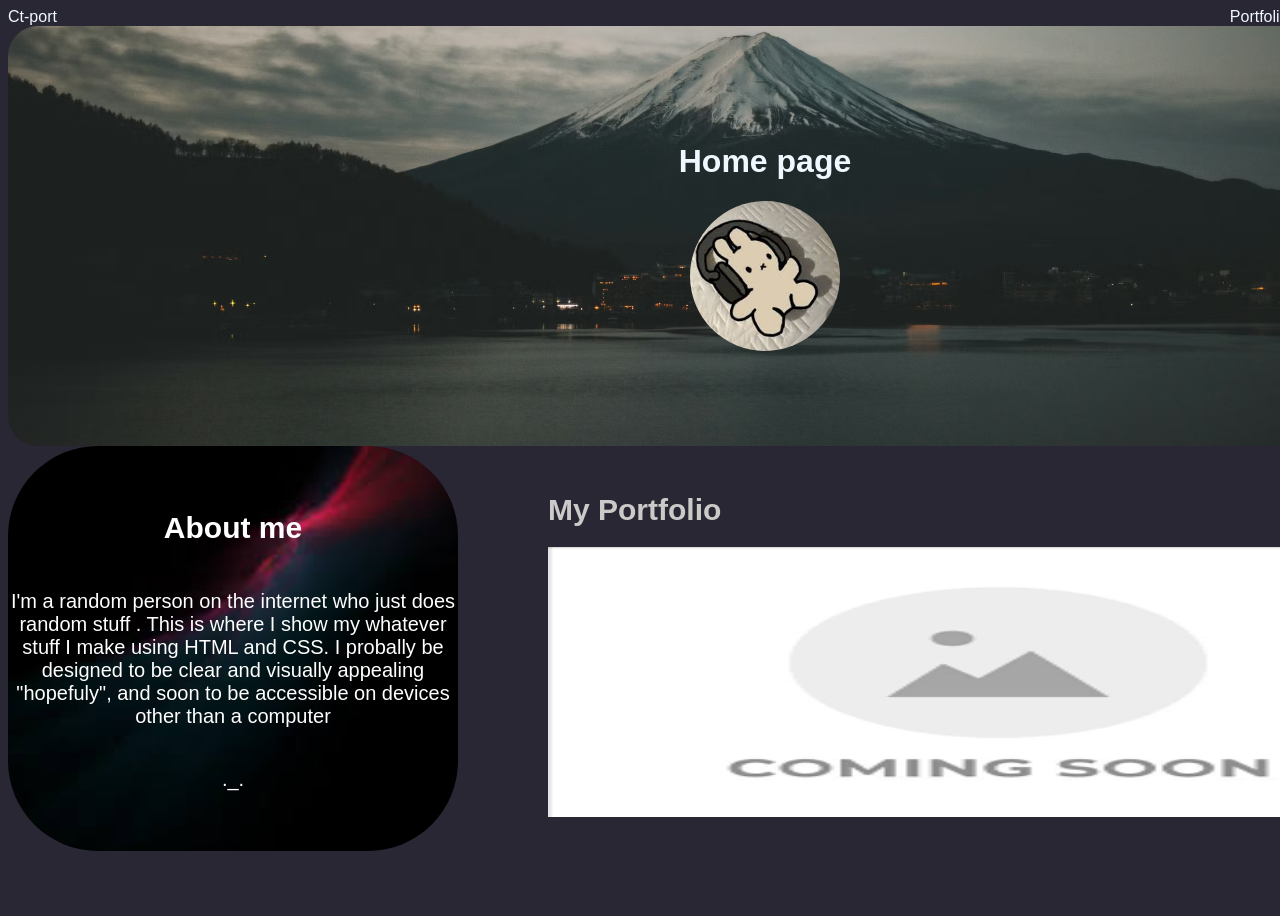
<file: index.html>
<!DOCTYPE html>
<html lang="en">

<head>
    <meta charset="UTF-8">
    <meta name="viewport" content="width=device-width, initial-scale=1.0">
    <title>Home</title>
    <link rel="stylesheet" href="styles.css">
</head>

<body>
    <div class="h-page">
        <header>
            <div> Ct-port</div>
            <nav class="links-projects">
                <a href="p1-website.html">Portfolio</a>
                <a href="data.html">Data Analysis</a>
                <a href="£">Coming soon 3</a>
            </nav>
        </header>
        <main>
            <div class="back-img1">
                <h1> Home page</h1>
                <img class="pfp" src="pfp.jpg" alt="Ice1345 profile picture">
            </div>

            <div class="flex-format">
                <!-- put more in the about me later-->
                <div class="about-me">
                    <h2> About me</h2>
                    <p> I'm a random person on the internet who just does random stuff . This is where I show my
                        whatever stuff
                        I make using HTML and CSS. I probally be designed to be clear and visually appealing "hopefuly",
                        and soon
                        to be accessible on devices other than a computer </p>
                    <div class="face">
                        <p> ._.</p>
                    </div>
                </div>
                <div class="more">
                    <div class="Project-1">
                        <h1>My Portfolio</h1>
                        <a href="p1-website.html"><img class="port-img-home" src="placeholder.png" alt="Portfolio "></a>
                    </div>
                </div>
            </div>
        </main>
</body>

</html>
</file>
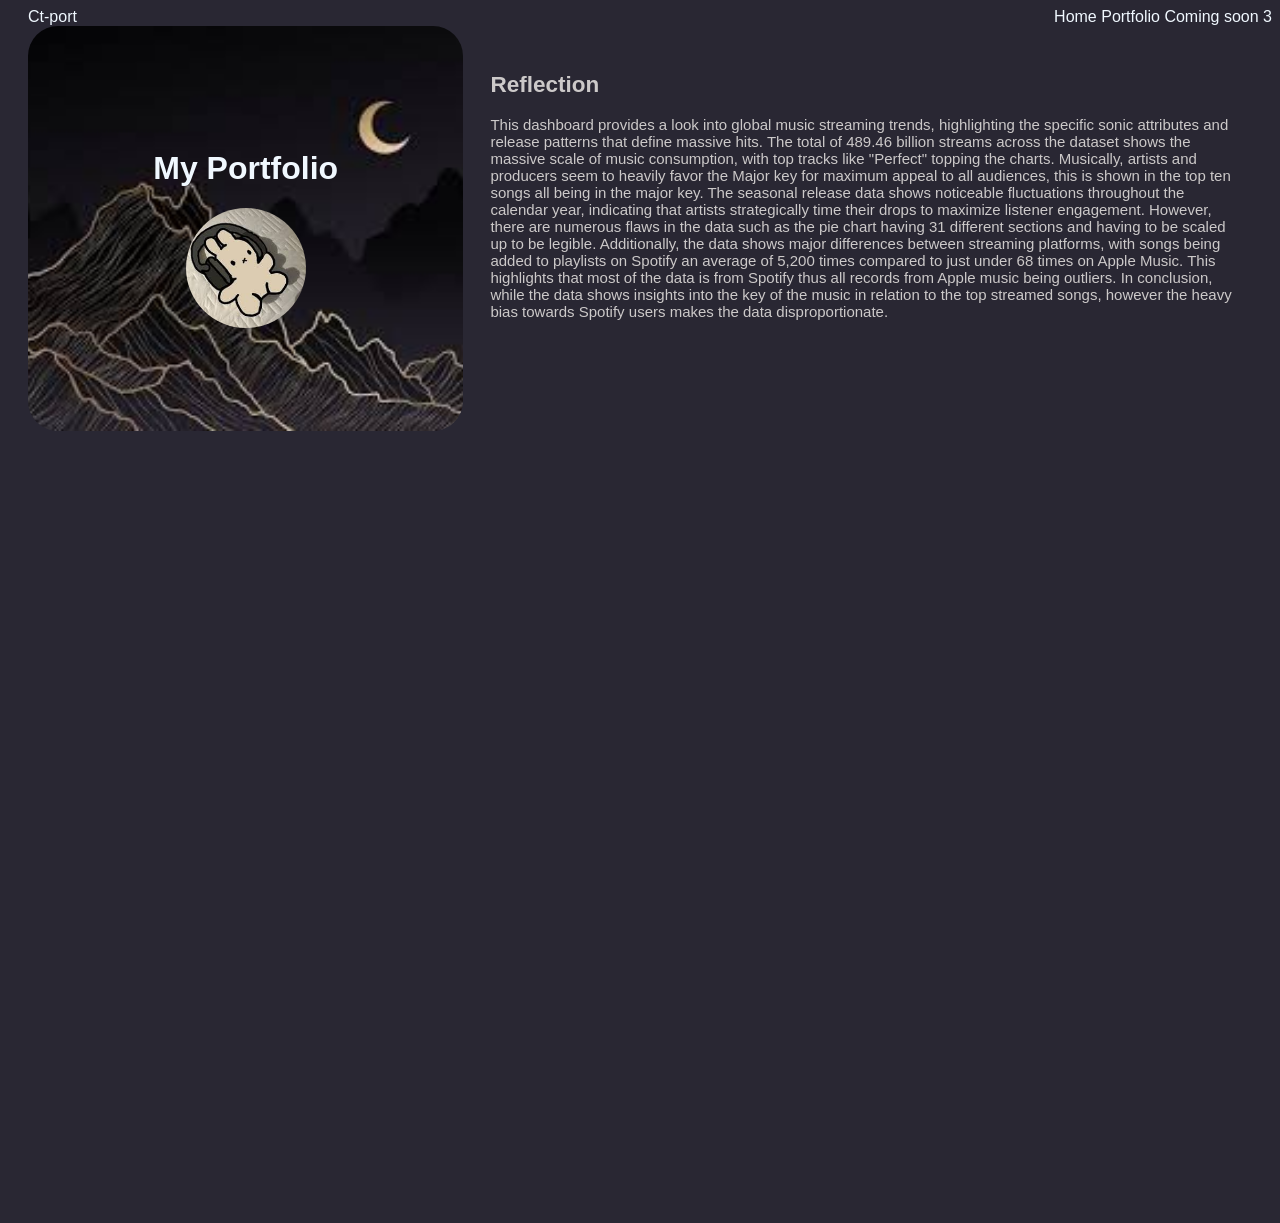
<file: data.html>
<!DOCTYPE html>
<html lang="en">

<head>
    <meta charset="UTF-8">
    <meta name="viewport" content="width=device-width, initial-scale=1.0">
    <title>Home</title>
    <link rel="stylesheet" href="styles.css">
</head>

<body>
    <div class="h-page2">
        <header>
            <div> Ct-port</div>
            <nav class="links-projects">
                <a href="index.html"> Home</a>
                <a href="p1-website.html">Portfolio</a>
                <a href="£">Coming soon 3</a>
            </nav>
        </header>
        <div class="flex-format1">
            <div class="back-img2">
                <h1> My Portfolio</h1>
                <img class="pfp-2" src="pfp.jpg" alt="Ice1345 profile picture">
            </div>
            <div class="Reflection">
                <h2> Reflection</h2>
                <p>
                    This dashboard provides a look into global music streaming trends, highlighting the specific sonic
                    attributes and
                    release patterns that define massive hits. The total of 489.46 billion streams across the dataset
                    shows the massive
                    scale of music consumption, with top tracks like "Perfect" topping the charts. Musically, artists
                    and producers seem to
                    heavily favor the Major key for maximum appeal to all audiences, this is shown in the top ten songs
                    all being in the
                    major key. The seasonal release data shows noticeable fluctuations throughout the calendar year,
                    indicating that artists
                    strategically time their drops to maximize listener engagement. However, there are numerous flaws in
                    the data such as
                    the pie chart having 31 different sections and having to be scaled up to be legible. Additionally,
                    the data shows major
                    differences between streaming platforms, with songs being added to playlists on Spotify an average
                    of 5,200 times
                    compared to just under 68 times on Apple Music. This highlights that most of the data is from
                    Spotify thus all records
                    from Apple music being outliers. In conclusion, while the data shows insights into the key of the
                    music in relation to
                    the top streamed songs, however the heavy bias towards Spotify users makes the data
                    disproportionate.
                </p>
            </div>
            <iframe class="embed-2"
                src="https://docs.google.com/spreadsheets/d/e/2PACX-1vRAW3loPXSK1d16HnQBjrMiYd0qHgVrHnTpMi203VwMNiRZ9xbuSutvHnRp6w0Tt4MzPMHz1BqjH9oL/pubhtml?gid=12758251&amp;single=true&amp;widget=true&amp;headers=false"></iframe>
        </div>
</Body>
</file>
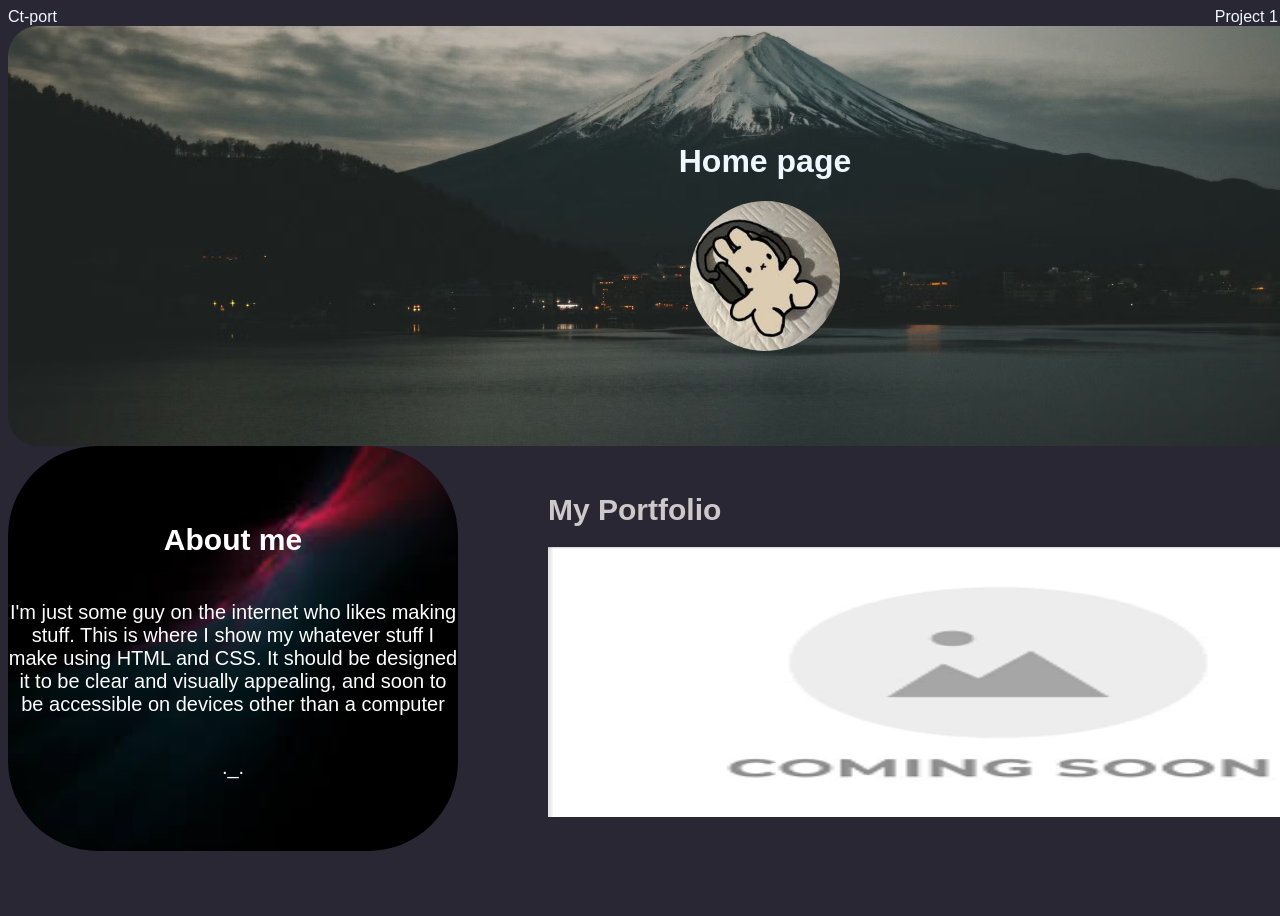
<file: indexs.html>
<!DOCTYPE html>
<html lang="en">

<head>
    <meta charset="UTF-8">
    <meta name="viewport" content="width=device-width, initial-scale=1.0">
    <title>Home</title>
    <link rel="stylesheet" href="styles.css">
</head>

<body>
    <div class="h-page">
        <header>
            <div> Ct-port</div>
            <nav class="links-projects">
                <a href="p1-website.html">Project 1</a>
                <a href="£">Coming soon 2</a>
                <a href="£">Coming soon 3</a>
            </nav>
        </header>
        <main>
            <div class="back-img1">
                <h1> Home page</h1>
                <img class="pfp" src="pfp.jpg" alt="Ice1345 profile picture">
            </div>

            <div class="flex-format">
                <!-- put more in the about me later-->
                <div class="about-me">
                    <h2> About me</h2>
                    <p> I'm just some guy on the internet who likes making stuff. This is where I show my whatever stuff
                        I make using HTML and CSS. It should be designed it to be clear and visually appealing, and soon
                        to be accessible on devices other than a computer </p>
                    <div class="face">
                        <p> ._.</p>
                    </div>
                </div>
                <div class="more">
                    <div class="Project-1">
                        <h1>My Portfolio</h1>
                        <a href="p1-website.html"><img class="port-img-home" src="placeholder.png" alt="Portfolio "></a>
                    </div>
                </div>
            </div>
        </main>
</body>

</html>
</file>
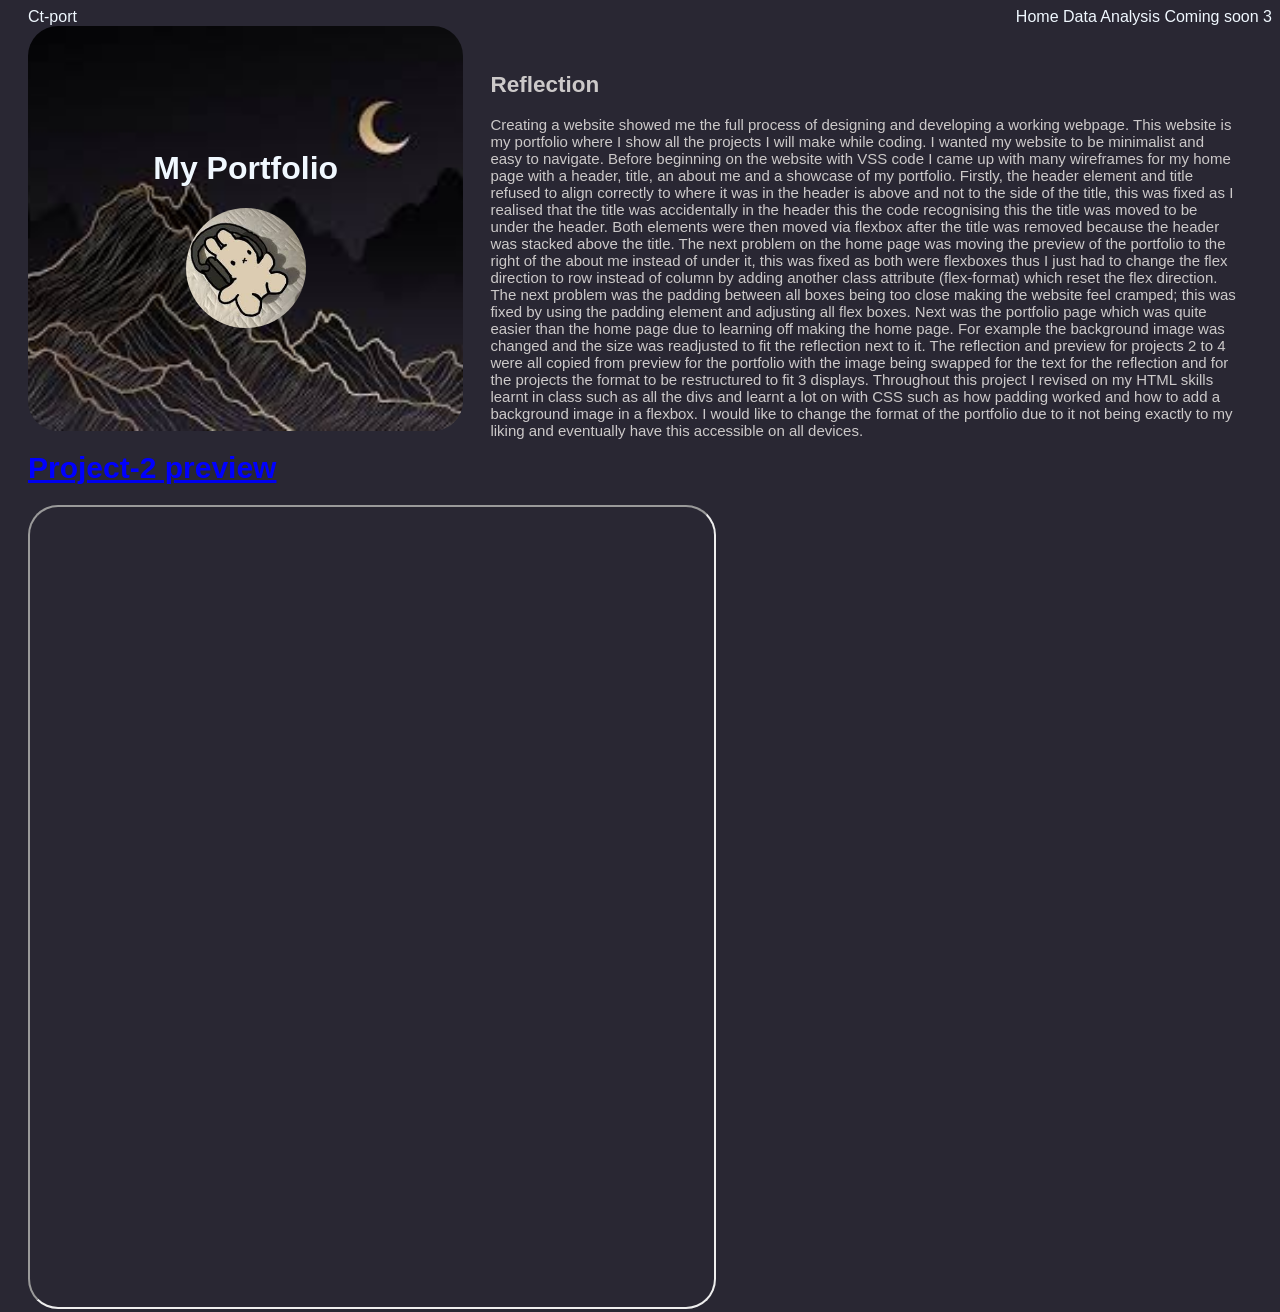
<file: p1-website.html>
<!DOCTYPE html>
<html lang="en">

<head>
    <meta charset="UTF-8">
    <meta name="viewport" content="width=device-width, initial-scale=1.0">
    <title>Website Project</title>
    <link rel="stylesheet" href="styles.css">
</head>

<body>
    <div class="h-page2">
        <header>
            <div> Ct-port</div>
            <nav class="links-projects">
                <a href="index.html"> Home </a>
                <a href="data.html">Data Analysis</a>
                <a href="£">Coming soon 3</a>
            </nav>
        </header>
        <main>

            <!-- THIS IS DESIGN 1 change this -->
            <div class="flex-format1">
                <div class="back-img2">
                    <h1> My Portfolio</h1>
                    <img class="pfp-2" src="pfp.jpg" alt="Ice1345 profile picture">
                </div>
                <div class="Reflection">
                    <h2> Reflection</h2>

                    <p> Creating a website showed me the full process of designing and developing a working webpage.
                        This website is my
                        portfolio where I show all the projects I will make while coding. I wanted my website to be
                        minimalist and easy to
                        navigate.

                        Before beginning on the website with VSS code I came up with many wireframes for my home page
                        with a header, title, an
                        about me and a showcase of my portfolio. Firstly, the header element and title refused to align
                        correctly to where it
                        was in the header is above and not to the side of the title, this was fixed as I realised that
                        the title was
                        accidentally in the header this the code recognising this the title was moved to be under the
                        header. Both elements were
                        then moved via flexbox after the title was removed because the header was stacked above the
                        title.
                        The next problem on the home page was moving the preview of the portfolio to the right of the
                        about me instead of under
                        it, this was fixed as both were flexboxes thus I just had to change the flex direction to row
                        instead of column by
                        adding another class attribute (flex-format) which reset the flex direction. The next problem
                        was the padding between
                        all boxes being too close making the website feel cramped; this was fixed by using the padding
                        element and adjusting all
                        flex boxes.

                        Next was the portfolio page which was quite easier than the home page due to learning off making
                        the home page. For
                        example the background image was changed and the size was readjusted to fit the reflection next
                        to it. The reflection
                        and preview for projects 2 to 4 were all copied from preview for the portfolio with the image
                        being swapped for the text
                        for the reflection and for the projects the format to be restructured to fit 3 displays.

                        Throughout this project I revised on my HTML skills learnt in class such as all the
                        divs and learnt a lot on with CSS
                        such as how padding worked and how to add a background image in a flexbox. I would like to
                        change the format of the
                        portfolio due to it not being exactly to my liking and eventually have this accessible on all
                        devices.

                    </p>
                </div>
            </div>
            <div class="flexfix1">
                <div class="Project-2-port1">
                    <a href="data.html">
                        <h1 class="Link-1">Project-2 preview</h1>
                    </a>
                    <iframe class="embeded-1"
                        src="https://docs.google.com/spreadsheets/d/e/2PACX-1vRAW3loPXSK1d16HnQBjrMiYd0qHgVrHnTpMi203VwMNiRZ9xbuSutvHnRp6w0Tt4MzPMHz1BqjH9oL/pubhtml?gid=12758251&amp;single=true&amp;widget=true&amp;headers=false"></iframe>
                </div>

            </div>
    </div>
    </main>

</body>

</html>
</file>
<file: styles.css>
/* 
Home css 6 - 96
Project 1 css line 98 
*/

body {
    background-color: rgb(41, 39, 51);
    font-family: 'Montserrat', sans-serif;
}

header {
    display: flex;
    justify-content: space-between;
}

/* same for everything above  */
.h-page {
    display: flex;
    flex-direction: column;
    min-height: 100vh;
    color: aliceblue;
    flex-wrap: wrap;
    font-family: 'Montserrat', sans-serif;
}

.back-img1 {
    background-image: url(Background\ Img.avif);
    width: 100%;
    height: 400px;
    background-size: cover;
    display: flex;
    background-position: center;
    align-items: center;
    justify-content: center;
    flex-direction: column;
    border-radius: 30px;
    padding: 10px;

}

.pfp {
    border-radius: 50%;
    width: 150px;
    height: 150px;
    display: flex;
}

/* find diffrent typography and img */
.about-me {
    background-image: url(ct-img1.jpg);
    display: flex;
    background-color: rgb(20, 57, 89);
    width: 50vh;
    height: 45vh;
    color: rgb(255, 255, 255);
    border-radius: 90px;
    background-size: cover;
    background-position: center;
    justify-content: center;
    flex-direction: column;
    text-align: center;
    font-size: 20px;
    padding: auto;
}

.more {
    align-self: center;
}


.Project-1 {
    width: 103vh;
    height: 39vh;
    border-radius: 90px;
    font-size: 36px;
    color: rgb(204, 201, 201);
    padding: 3vh;
    font-size: 15px;
    padding-left: 10vh;
}

.flex-format {
    display: flex;
    gap: 5vp;
}

.links-projects a {
    text-decoration: none;
    color: aliceblue;
}

.port-img {
    width: 100vh;
    height: 32vh;
}

/* CSS for p1-website */
.flex-format1 {
    display: flex;
    gap: 5vp;
    flex-wrap: wrap;
}

.h-page2 {
    display: flex;
    flex-direction: column;
    min-height: 100vh;
    flex-wrap: wrap;
    font-family: 'Montserrat', sans-serif;
    color: aliceblue;
    padding-left: 20px;
}

.port-img-home {
    width: 100vh;
    height: 30vh;
}

.back-img2 {
    background-image: url(background-img2.jpg);
    width: 35%;
    min-height: 45vh;
    display: flex;
    background-position: center;
    align-items: center;
    justify-content: center;
    flex-direction: column;
    border-radius: 30px;
    background-size: cover;
}

.pfp-2 {
    border-radius: 50%;
    width: 120px;
    height: 120px;
    display: flex;
}

.Reflection {
    width: 60%;
    height: 300px;
    border-radius: 90px;
    font-size: 36px;
    color: rgb(204, 201, 201);
    padding: 3vh;
    font-size: 15px;
    flex-direction: row;
}

/* change formating for and move headings to middle of picture of coming soon */
.Project-2-port1 {
    width: 100%;
    height: 39vh;
    border-radius: 90px;
    font-size: 36px;
    color: rgb(204, 201, 201);
    font-size: 15px;
}

.port-img-p1 {
    width: 50vh;
    height: 60vh;
    padding: 3vh;
}

.flexfix1 {
    flex-direction: row;
    display: flex;
}

.embeded-1 {
    width: 55%;
    height: 800px;
    border-radius: 30px;
}

.embed-2 {
    width: 100%;
    height: 750px;
    padding-top: 30px;
    border-radius: 50px;
    border-color: transparent;
}

.Link-1 {
    color: blue;
}
</file>
